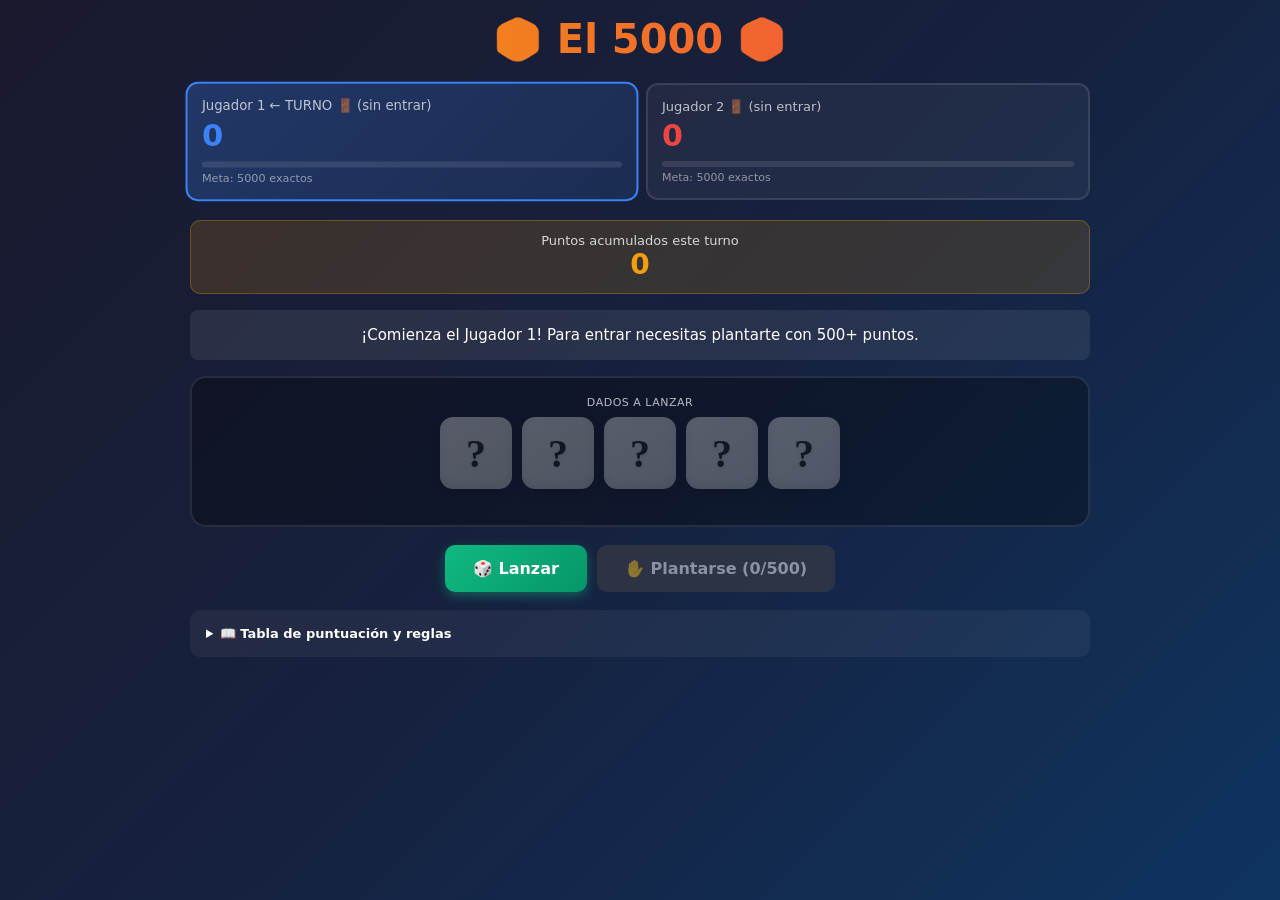
<file: public/5000.html>
<!DOCTYPE html>
<html lang="es">
<head>
<meta charset="UTF-8">
<meta name="viewport" content="width=device-width, initial-scale=1.0, maximum-scale=1.0, user-scalable=no">
<meta name="apple-mobile-web-app-capable" content="yes">
<meta name="mobile-web-app-capable" content="yes">
<meta name="theme-color" content="#1a1a2e">
<title>El 5000 🎲</title>
<style>
  * { box-sizing: border-box; margin: 0; padding: 0; }
  html, body {
    min-height: 100vh;
    font-family: system-ui, -apple-system, sans-serif;
    background: linear-gradient(135deg, #1a1a2e 0%, #16213e 50%, #0f3460 100%);
    color: white;
    user-select: none;
    -webkit-tap-highlight-color: transparent;
  }
  body { padding: 16px; }
  .container { max-width: 900px; margin: 0 auto; }
  h1 {
    text-align: center;
    font-size: clamp(28px, 7vw, 40px);
    margin-bottom: 20px;
    background: linear-gradient(90deg, #f59e0b, #ef4444);
    -webkit-background-clip: text;
    -webkit-text-fill-color: transparent;
    background-clip: text;
    font-weight: 800;
  }

  .scoreboard {
    display: grid;
    grid-template-columns: 1fr 1fr;
    gap: 12px;
    margin-bottom: 20px;
  }
  .player-card {
    padding: 14px;
    border-radius: 12px;
    background: rgba(255,255,255,0.05);
    border: 2px solid rgba(255,255,255,0.1);
    transition: all 0.3s;
  }
  .player-card.active-0 {
    background: linear-gradient(135deg, #3b82f644, #3b82f622);
    border-color: #3b82f6;
    transform: scale(1.02);
  }
  .player-card.active-1 {
    background: linear-gradient(135deg, #ef444444, #ef444422);
    border-color: #ef4444;
    transform: scale(1.02);
  }
  .player-label { font-size: 13px; opacity: 0.7; margin-bottom: 4px; }
  .player-score { font-size: 30px; font-weight: bold; }
  .player-score.c0 { color: #3b82f6; }
  .player-score.c1 { color: #ef4444; }
  .progress-bar {
    height: 6px;
    background: rgba(255,255,255,0.1);
    border-radius: 3px;
    margin-top: 8px;
    overflow: hidden;
  }
  .progress-fill { height: 100%; transition: width 0.5s; }
  .progress-fill.c0 { background: #3b82f6; }
  .progress-fill.c1 { background: #ef4444; }
  .meta-text { font-size: 11px; opacity: 0.5; margin-top: 4px; }

  .turn-score-box {
    text-align: center;
    padding: 12px;
    background: rgba(245, 158, 11, 0.15);
    border-radius: 10px;
    margin-bottom: 16px;
    border: 1px solid rgba(245, 158, 11, 0.3);
  }
  .turn-score-label { font-size: 13px; opacity: 0.8; }
  .turn-score-value { font-size: 28px; font-weight: bold; color: #f59e0b; }

  .message-box {
    text-align: center;
    padding: 12px;
    background: rgba(255,255,255,0.08);
    border-radius: 8px;
    margin-bottom: 16px;
    min-height: 50px;
    display: flex;
    align-items: center;
    justify-content: center;
    font-size: 15px;
  }

  .dice-zone {
    background: rgba(0,0,0,0.3);
    border-radius: 16px;
    padding: 18px;
    margin-bottom: 18px;
    border: 2px solid rgba(255,255,255,0.1);
  }
  .dice-section-label {
    font-size: 11px;
    opacity: 0.7;
    margin-bottom: 8px;
    text-align: center;
    letter-spacing: 0.5px;
  }
  .dice-row {
    display: flex;
    gap: 10px;
    justify-content: center;
    flex-wrap: wrap;
    min-height: 90px;
  }
  .dice-row.kept { margin-bottom: 14px; }

  .die {
    width: 72px;
    height: 72px;
    border-radius: 13px;
    background: linear-gradient(145deg, #ffffff, #e6e6e6);
    box-shadow: inset 0 -4px 8px rgba(0,0,0,0.1), 0 4px 12px rgba(0,0,0,0.3);
    display: flex;
    align-items: center;
    justify-content: center;
    position: relative;
    transition: all 0.3s;
  }
  .die.small { transform: scale(0.75); opacity: 0.75; }
  .die.scored { opacity: 0.35; filter: grayscale(0.5); }
  .die.rolling { animation: shake 0.08s infinite; }
  @keyframes shake {
    0%, 100% { transform: rotate(0deg); }
    25% { transform: rotate(-10deg); }
    75% { transform: rotate(10deg); }
  }
  .die-letter {
    font-size: 40px;
    font-weight: bold;
    font-family: Georgia, serif;
    color: #1a1a1a;
    text-shadow: 0 2px 4px rgba(0,0,0,0.1);
  }
  .die-dot {
    position: absolute;
    border-radius: 50%;
    transform: translate(-50%, -50%);
  }
  .die-dot.black { background: #1a1a1a; width: 8px; height: 8px; }
  .die-dot.red { background: #d11; width: 8px; height: 8px; }
  .die-ace {
    width: 33px;
    height: 33px;
    border-radius: 50%;
    background: radial-gradient(circle at 35% 35%, #ff4444, #a00);
    box-shadow: inset 0 -3px 6px rgba(0,0,0,0.3);
  }

  .breakdown {
    margin-top: 14px;
    padding: 10px;
    background: rgba(59, 130, 246, 0.15);
    border-radius: 8px;
    font-size: 13px;
  }
  .breakdown-title { font-weight: bold; margin-bottom: 4px; }

  .buttons {
    display: flex;
    gap: 10px;
    justify-content: center;
    margin-bottom: 18px;
    flex-wrap: wrap;
  }
  button {
    padding: 14px 28px;
    font-size: 16px;
    font-weight: bold;
    color: white;
    border: none;
    border-radius: 10px;
    cursor: pointer;
    transition: all 0.2s;
    font-family: inherit;
    min-width: 140px;
  }
  button:active:not(:disabled) { transform: scale(0.96); }
  .btn-roll {
    background: linear-gradient(135deg, #10b981, #059669);
    box-shadow: 0 4px 12px rgba(16, 185, 129, 0.4);
  }
  .btn-stand {
    background: linear-gradient(135deg, #f59e0b, #d97706);
    box-shadow: 0 4px 12px rgba(245, 158, 11, 0.4);
  }
  .btn-reset {
    background: linear-gradient(135deg, #3b82f6, #1d4ed8);
    box-shadow: 0 4px 12px rgba(59, 130, 246, 0.4);
  }
  button:disabled {
    background: #444 !important;
    opacity: 0.5;
    cursor: not-allowed;
    box-shadow: none;
  }

  details {
    background: rgba(255,255,255,0.05);
    border-radius: 10px;
    padding: 12px;
    font-size: 13px;
  }
  summary { cursor: pointer; font-weight: bold; padding: 4px; }
  .rules-grid {
    margin-top: 10px;
    display: grid;
    grid-template-columns: 1fr 1fr;
    gap: 8px;
  }
  .rules-text {
    margin-top: 10px;
    opacity: 0.85;
    line-height: 1.5;
  }

  @media (max-width: 500px) {
    .die { width: 60px; height: 60px; border-radius: 11px; }
    .die-letter { font-size: 34px; }
    .die-dot.black, .die-dot.red { width: 7px; height: 7px; }
    .die-ace { width: 28px; height: 28px; }
    button { padding: 12px 20px; font-size: 15px; min-width: 130px; }
    .player-score { font-size: 26px; }
  }
</style>
</head>
<body>
  <div class="container">
    <h1>🎲 El 5000 🎲</h1>

    <div class="scoreboard" id="scoreboard"></div>

    <div class="turn-score-box">
      <div class="turn-score-label">Puntos acumulados este turno</div>
      <div class="turn-score-value" id="turn-score">0</div>
    </div>

    <div class="message-box" id="message">¡Comienza el Jugador 1! Para entrar necesitas plantarte con 500+ puntos.</div>

    <div class="dice-zone">
      <div id="kept-container" style="display:none;">
        <div class="dice-section-label">DADOS APARTADOS (PUNTUADOS)</div>
        <div class="dice-row kept" id="kept-dice"></div>
      </div>
      <div class="dice-section-label" id="active-label">DADOS A LANZAR</div>
      <div class="dice-row" id="active-dice"></div>
      <div class="breakdown" id="breakdown" style="display:none;">
        <div class="breakdown-title">Última tirada:</div>
        <div id="breakdown-items"></div>
      </div>
    </div>

    <div class="buttons" id="buttons">
      <button class="btn-roll" id="btn-roll">🎲 Lanzar</button>
      <button class="btn-stand" id="btn-stand" disabled>✋ Plantarse (0)</button>
    </div>

    <details>
      <summary>📖 Tabla de puntuación y reglas</summary>
      <div class="rules-grid">
        <div>• As (individual): <b>100</b></div>
        <div>• K (individual): <b>50</b></div>
        <div>• Trío de negros (9): <b>100</b></div>
        <div>• Trío de rojos (10): <b>200</b></div>
        <div>• Trío de J: <b>300</b></div>
        <div>• Trío de Q: <b>400</b></div>
        <div>• Trío de K: <b>500</b></div>
        <div>• Trío de Ases: <b>1000</b></div>
      </div>
      <div class="rules-text">
        <b>Reglas:</b> Lanza los 5 dados. Los dados que puntúan se apartan y relanzas los demás. Si una tirada no puntúa nada, pierdes todo lo acumulado en el turno. Si los 5 dados puntúan, vuelves a lanzar los 5 ("hot dice"). Solo puedes plantarte si tu acumulado es múltiplo de 100.
        <br><br>
        <b>🚪 Entrada:</b> Para "entrar" en la partida, la primera vez que te plantes debes tener al menos <b>500 puntos</b> acumulados en ese turno.
        <br><br>
        <b>🎯 Victoria:</b> Gana el primero que llegue a <b>5000 exactos</b>. Si al plantarte te pasarías de 5000, pierdes el turno y no sumas nada.
      </div>
    </details>
  </div>

<script>
  const FACES = ['9', '10', 'J', 'Q', 'K', 'A'];
  const rollDie = () => FACES[Math.floor(Math.random() * 6)];
  const rollDice = (n) => Array.from({ length: n }, rollDie);

  // Estado del juego
  let state = {
    totals: [0, 0],
    hasEntered: [false, false], // Si ya ha hecho su primer plante de 500+
    currentPlayer: 0,
    turnScore: 0,
    dice: [],
    keptDice: [],
    activeDiceCount: 5,
    rolling: false,
    lastBreakdown: [],
    lastUsedIndices: new Set(),
    turnStarted: false,
    gameOver: false,
    winner: null,
  };

  // Crea el DOM de un dado
  function createDieElement(value, opts = {}) {
    const die = document.createElement('div');
    die.className = 'die';
    if (opts.small) die.classList.add('small');
    if (opts.scored) die.classList.add('scored');
    if (opts.rolling) die.classList.add('rolling');

    if (value === '9') {
      const positions = [
        [25, 25], [50, 25], [75, 25],
        [50, 50],
        [25, 75], [50, 75], [75, 75],
      ];
      positions.forEach(([x, y]) => {
        const dot = document.createElement('div');
        dot.className = 'die-dot black';
        dot.style.left = x + '%';
        dot.style.top = y + '%';
        die.appendChild(dot);
      });
    } else if (value === '10') {
      const positions = [
        [25, 20], [50, 20], [75, 20],
        [35, 50], [65, 50],
        [25, 80], [50, 80], [75, 80],
      ];
      positions.forEach(([x, y]) => {
        const dot = document.createElement('div');
        dot.className = 'die-dot red';
        dot.style.left = x + '%';
        dot.style.top = y + '%';
        die.appendChild(dot);
      });
    } else if (value === 'A') {
      const ace = document.createElement('div');
      ace.className = 'die-ace';
      die.appendChild(ace);
    } else {
      const letter = document.createElement('span');
      letter.className = 'die-letter';
      letter.textContent = value;
      die.appendChild(letter);
    }
    return die;
  }

  // Calcula la puntuación
  function calculateScore(dice) {
    const usedIndices = new Set();
    let score = 0;
    const breakdown = [];

    const trioOrder = [
      { face: 'A', points: 1000, name: 'Trío de Ases' },
      { face: 'K', points: 500, name: 'Trío de K' },
      { face: 'Q', points: 400, name: 'Trío de Q' },
      { face: 'J', points: 300, name: 'Trío de J' },
      { face: '10', points: 200, name: 'Trío de rojos (10)' },
      { face: '9', points: 100, name: 'Trío de negros (9)' },
    ];

    for (const { face, points, name } of trioOrder) {
      const matches = dice
        .map((d, i) => (d === face && !usedIndices.has(i) ? i : -1))
        .filter(i => i !== -1);
      if (matches.length >= 3) {
        matches.slice(0, 3).forEach(i => usedIndices.add(i));
        score += points;
        breakdown.push(name + ': +' + points);
      }
    }

    dice.forEach((d, i) => {
      if (d === 'A' && !usedIndices.has(i)) {
        usedIndices.add(i);
        score += 100;
        breakdown.push('As: +100');
      }
    });

    dice.forEach((d, i) => {
      if (d === 'K' && !usedIndices.has(i)) {
        usedIndices.add(i);
        score += 50;
        breakdown.push('K: +50');
      }
    });

    return { score, usedIndices, breakdown };
  }

  // Renderiza el marcador
  function renderScoreboard() {
    const board = document.getElementById('scoreboard');
    board.innerHTML = '';
    for (let p = 0; p < 2; p++) {
      const card = document.createElement('div');
      card.className = 'player-card';
      if (state.currentPlayer === p && !state.gameOver) {
        card.classList.add('active-' + p);
      }
      const activeText = (state.currentPlayer === p && !state.gameOver) ? ' ← TURNO' : '';
      const winText = state.winner === p ? ' 👑' : '';
      const entryText = !state.hasEntered[p] ? ' 🚪 (sin entrar)' : '';
      card.innerHTML =
        '<div class="player-label">Jugador ' + (p + 1) + activeText + winText + entryText + '</div>' +
        '<div class="player-score c' + p + '">' + state.totals[p] + '</div>' +
        '<div class="progress-bar"><div class="progress-fill c' + p + '" style="width:' + Math.min(100, (state.totals[p] / 5000) * 100) + '%"></div></div>' +
        '<div class="meta-text">Meta: 5000 exactos</div>';
      board.appendChild(card);
    }
  }

  // Renderiza los dados
  function renderDice() {
    const keptContainer = document.getElementById('kept-container');
    const keptDiv = document.getElementById('kept-dice');
    const activeDiv = document.getElementById('active-dice');
    const activeLabel = document.getElementById('active-label');

    keptDiv.innerHTML = '';
    activeDiv.innerHTML = '';

    if (state.keptDice.length > 0) {
      keptContainer.style.display = 'block';
      state.keptDice.forEach(v => {
        keptDiv.appendChild(createDieElement(v, { small: true }));
      });
    } else {
      keptContainer.style.display = 'none';
    }

    if (state.activeDiceCount === 5 && state.keptDice.length === 0) {
      activeLabel.textContent = 'DADOS A LANZAR';
    } else {
      activeLabel.textContent = 'DADOS EN JUEGO (' + state.activeDiceCount + ')';
    }

    if (state.dice.length === 0) {
      // Mostrar 5 placeholders
      for (let i = 0; i < state.activeDiceCount; i++) {
        const placeholder = document.createElement('div');
        placeholder.className = 'die';
        placeholder.style.opacity = '0.3';
        placeholder.innerHTML = '<span class="die-letter">?</span>';
        activeDiv.appendChild(placeholder);
      }
    } else {
      state.dice.forEach((v, i) => {
        const scored = state.lastUsedIndices.has(i);
        activeDiv.appendChild(createDieElement(v, {
          scored: scored && !state.rolling,
          rolling: state.rolling,
        }));
      });
    }
  }

  // Renderiza el desglose
  function renderBreakdown() {
    const box = document.getElementById('breakdown');
    const items = document.getElementById('breakdown-items');
    if (state.lastBreakdown.length === 0) {
      box.style.display = 'none';
      return;
    }
    box.style.display = 'block';
    items.innerHTML = state.lastBreakdown.map(b => '• ' + b).join('<br>');
  }

  // Renderiza los botones
  function renderButtons() {
    const buttons = document.getElementById('buttons');
    buttons.innerHTML = '';
    if (state.gameOver) {
      const btn = document.createElement('button');
      btn.className = 'btn-reset';
      btn.textContent = '🔄 Nueva Partida';
      btn.onclick = resetGame;
      buttons.appendChild(btn);
    } else {
      const btnRoll = document.createElement('button');
      btnRoll.className = 'btn-roll';
      btnRoll.textContent = '🎲 Lanzar';
      btnRoll.disabled = state.rolling;
      btnRoll.onclick = rollTurn;
      buttons.appendChild(btnRoll);

      const canStand = state.turnScore > 0 && state.turnScore % 100 === 0;
      const btnStand = document.createElement('button');
      btnStand.className = 'btn-stand';
      btnStand.textContent = '✋ Plantarse (' + state.turnScore + ')';
      btnStand.disabled = !canStand || state.rolling;
      btnStand.onclick = stand;
      buttons.appendChild(btnStand);
    }
  }

  // Renderiza todo
  function render() {
    renderScoreboard();
    document.getElementById('turn-score').textContent = state.turnScore;
    renderDice();
    renderBreakdown();
    renderButtons();
  }

  function setMessage(txt) {
    document.getElementById('message').textContent = txt;
  }

  // Lanzar dados
  function rollTurn() {
    if (state.gameOver || state.rolling) return;

    state.rolling = true;
    state.turnStarted = true;
    setMessage('Lanzando dados...');

    // Animación
    let count = 0;
    const anim = setInterval(() => {
      state.dice = rollDice(state.activeDiceCount);
      state.lastUsedIndices = new Set();
      render();
      count++;
      if (count >= 8) {
        clearInterval(anim);
        finishRoll();
      }
    }, 80);
  }

  function finishRoll() {
    const newDice = rollDice(state.activeDiceCount);
    state.dice = newDice;

    const { score, usedIndices, breakdown } = calculateScore(newDice);
    state.lastBreakdown = breakdown;
    state.lastUsedIndices = usedIndices;
    state.rolling = false;

    if (score === 0) {
      const next = (state.currentPlayer + 1) % 2;
      setMessage('¡Ningún dado puntuó! Pierdes ' + state.turnScore + ' puntos acumulados. Turno para Jugador ' + (next + 1) + '.');
      state.turnScore = 0;
      state.keptDice = [];
      state.activeDiceCount = 5;
      state.turnStarted = false;
      render();
      setTimeout(() => {
        state.currentPlayer = next;
        state.dice = [];
        state.lastUsedIndices = new Set();
        state.lastBreakdown = [];
        setMessage('Turno del Jugador ' + (next + 1) + '. Pulsa "Lanzar".');
        render();
      }, 2500);
      return;
    }

    // Guardar dados puntuados en keptDice para la próxima tirada
    const newKept = [...state.keptDice];
    newDice.forEach((d, i) => {
      if (usedIndices.has(i)) newKept.push(d);
    });

    state.turnScore += score;
    // No actualizamos keptDice todavía para que se vean los dados atenuados en la tirada actual
    // Los moveremos cuando se pulse "Lanzar" de nuevo
    state._pendingKept = newKept;
    state._pendingActive = state.activeDiceCount - usedIndices.size;

    const remaining = state.activeDiceCount - usedIndices.size;

    if (remaining === 0) {
      setMessage('¡HOT DICE! Los 5 dados puntuaron (+' + score + '). Turno acumulado: ' + state.turnScore + '. Lanza los 5 de nuevo o plántate.');
    } else {
      let extra = '';
      if (state.turnScore % 100 !== 0) {
        extra = ' (necesitas múltiplo de 100)';
      } else if (!state.hasEntered[state.currentPlayer] && state.turnScore < 500) {
        extra = ' (necesitas 500+ para entrar)';
      } else {
        const projected = state.totals[state.currentPlayer] + state.turnScore;
        if (projected > 5000) {
          extra = ' (⚠️ te pasarías de 5000: ' + projected + ')';
        } else if (projected === 5000) {
          extra = ' (¡5000 EXACTOS - ganarías!)';
        }
      }
      setMessage('+' + score + ' puntos. Turno acumulado: ' + state.turnScore + '. Lanza los ' + remaining + ' restantes o plántate' + extra + '.');
    }
    render();
  }

  // Sobrescribir rollTurn para procesar los kept pendientes
  const originalRollTurn = rollTurn;
  function rollTurnWrapped() {
    if (state.gameOver || state.rolling) return;
    // Aplicar los kept pendientes antes de lanzar
    if (state._pendingKept) {
      state.keptDice = state._pendingKept;
      if (state._pendingActive === 0) {
        // Hot dice: relanzar los 5
        state.activeDiceCount = 5;
        state.keptDice = [];
      } else {
        state.activeDiceCount = state._pendingActive;
      }
      state._pendingKept = null;
      state._pendingActive = null;
    }
    originalRollTurn();
  }

  function stand() {
    const isMultipleOf100 = state.turnScore > 0 && state.turnScore % 100 === 0;
    const hasEntered = state.hasEntered[state.currentPlayer];
    const meetsEntry = hasEntered || state.turnScore >= 500;
    const canStand = isMultipleOf100 && meetsEntry;
    if (!canStand || state.gameOver) return;

    const newTotal = state.totals[state.currentPlayer] + state.turnScore;

    // Si se pasa de 5000, pierde el turno
    if (newTotal > 5000) {
      const next = (state.currentPlayer + 1) % 2;
      setMessage('💥 ¡Te pasaste de 5000! (' + newTotal + '). Pierdes el turno. Turno del Jugador ' + (next + 1) + '.');
      state.turnScore = 0;
      state.keptDice = [];
      state.activeDiceCount = 5;
      state.turnStarted = false;
      state.dice = [];
      state.lastBreakdown = [];
      state.lastUsedIndices = new Set();
      state._pendingKept = null;
      state._pendingActive = null;
      render();
      setTimeout(() => {
        state.currentPlayer = next;
        setMessage('Turno del Jugador ' + (next + 1) + '. Pulsa "Lanzar".');
        render();
      }, 2500);
      return;
    }

    // Plantada válida
    state.totals[state.currentPlayer] = newTotal;
    if (!hasEntered) {
      state.hasEntered[state.currentPlayer] = true;
    }

    // Victoria solo si llega a 5000 exactos
    if (newTotal === 5000) {
      state.gameOver = true;
      state.winner = state.currentPlayer;
      setMessage('🎉 ¡Jugador ' + (state.currentPlayer + 1) + ' gana con 5000 exactos!');
      render();
      return;
    }

    const next = (state.currentPlayer + 1) % 2;
    const entryMsg = !hasEntered ? ' (¡ha entrado!)' : '';
    setMessage('Jugador ' + (state.currentPlayer + 1) + ' se planta con ' + state.turnScore + ' puntos' + entryMsg + '. Turno del Jugador ' + (next + 1) + '.');
    state.currentPlayer = next;
    state.turnScore = 0;
    state.keptDice = [];
    state.activeDiceCount = 5;
    state.turnStarted = false;
    state.dice = [];
    state.lastBreakdown = [];
    state.lastUsedIndices = new Set();
    state._pendingKept = null;
    state._pendingActive = null;
    render();
  }

  function resetGame() {
    state = {
      totals: [0, 0],
      hasEntered: [false, false],
      currentPlayer: 0,
      turnScore: 0,
      dice: [],
      keptDice: [],
      activeDiceCount: 5,
      rolling: false,
      lastBreakdown: [],
      lastUsedIndices: new Set(),
      turnStarted: false,
      gameOver: false,
      winner: null,
    };
    setMessage('¡Comienza el Jugador 1! Para entrar necesitas plantarte con 500+ puntos.');
    render();
  }

  // Reemplazar el botón roll para usar el wrapper
  document.addEventListener('click', function(e) {}, false);

  // Necesitamos que renderButtons use rollTurnWrapped en vez de rollTurn
  const _renderButtons = renderButtons;
  renderButtons = function() {
    const buttons = document.getElementById('buttons');
    buttons.innerHTML = '';
    if (state.gameOver) {
      const btn = document.createElement('button');
      btn.className = 'btn-reset';
      btn.textContent = '🔄 Nueva Partida';
      btn.onclick = resetGame;
      buttons.appendChild(btn);
    } else {
      const btnRoll = document.createElement('button');
      btnRoll.className = 'btn-roll';
      btnRoll.textContent = '🎲 Lanzar';
      btnRoll.disabled = state.rolling;
      btnRoll.onclick = rollTurnWrapped;
      buttons.appendChild(btnRoll);

      const isMultipleOf100 = state.turnScore > 0 && state.turnScore % 100 === 0;
      const hasEntered = state.hasEntered[state.currentPlayer];
      const meetsEntry = hasEntered || state.turnScore >= 500;
      const canStand = isMultipleOf100 && meetsEntry;

      const standLabel = !hasEntered && !meetsEntry
        ? '✋ Plantarse (' + state.turnScore + '/500)'
        : '✋ Plantarse (' + state.turnScore + ')';

      const btnStand = document.createElement('button');
      btnStand.className = 'btn-stand';
      btnStand.textContent = standLabel;
      btnStand.disabled = !canStand || state.rolling;
      btnStand.onclick = stand;
      buttons.appendChild(btnStand);
    }
  };

  // Inicializar
  render();
</script>
</body>
</html>
</file>
